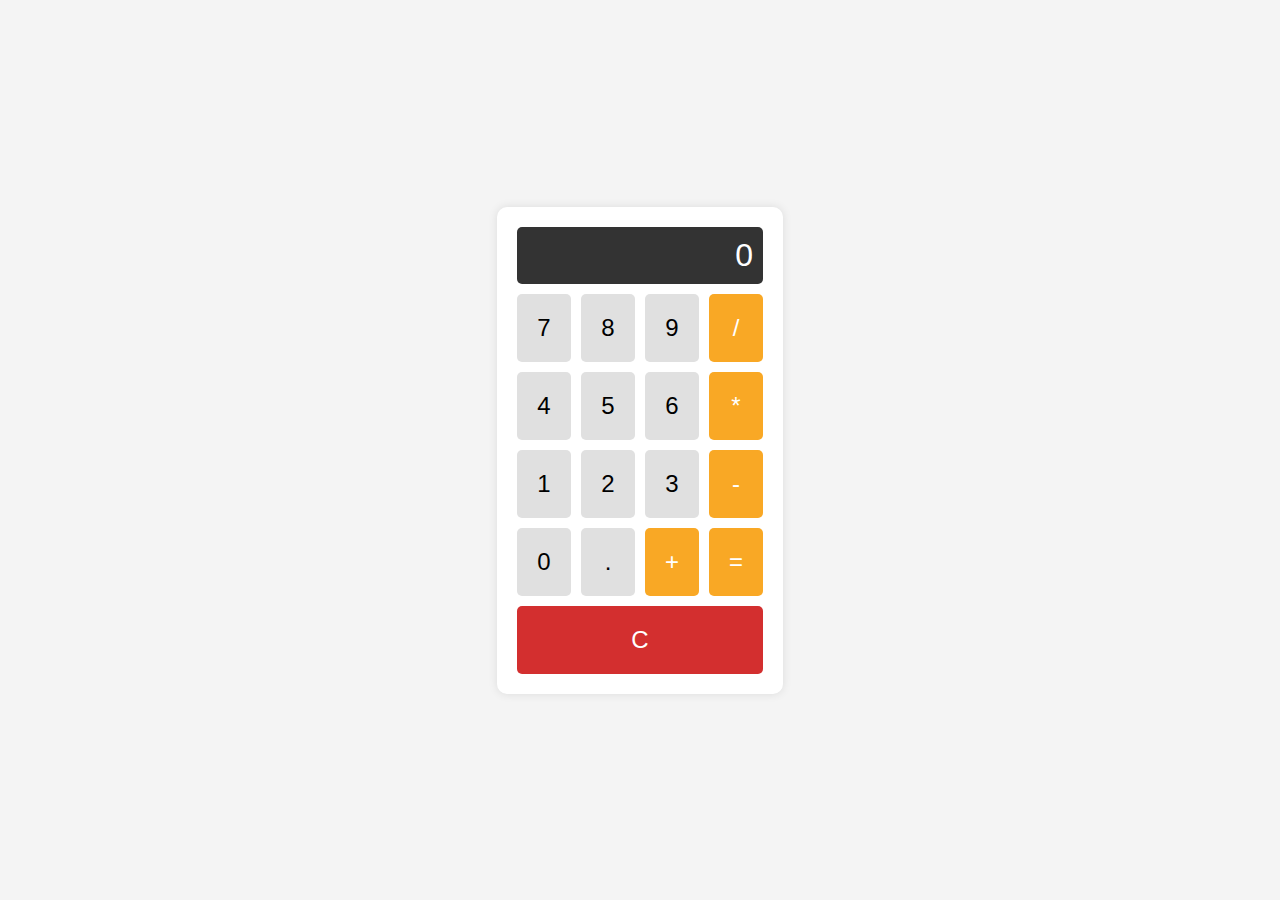
<file: Task 2/index.html>
<!DOCTYPE html>
<html lang="en">
<head>
    <meta charset="UTF-8">
    <meta name="viewport" content="width=device-width, initial-scale=1.0">
    <title>Calculator</title>
    <link rel="stylesheet" href="styles.css">
</head>
<body>
    <div class="calculator">
        <div class="display" id="display">0</div>
        <div class="buttons">
            <button class="btn" data-value="7">7</button>
            <button class="btn" data-value="8">8</button>
            <button class="btn" data-value="9">9</button>
            <button class="btn operator" data-value="/">/</button>

            <button class="btn" data-value="4">4</button>
            <button class="btn" data-value="5">5</button>
            <button class="btn" data-value="6">6</button>
            <button class="btn operator" data-value="*">*</button>

            <button class="btn" data-value="1">1</button>
            <button class="btn" data-value="2">2</button>
            <button class="btn" data-value="3">3</button>
            <button class="btn operator" data-value="-">-</button>

            <button class="btn" data-value="0">0</button>
            <button class="btn" data-value=".">.</button>
            <button class="btn operator" data-value="+">+</button>
            <button class="btn operator" data-value="=">=</button>

            <button class="btn clear" data-value="C">C</button>
        </div>
    </div>
    <script src="scripts.js"></script>
</body>
</html>
</file>
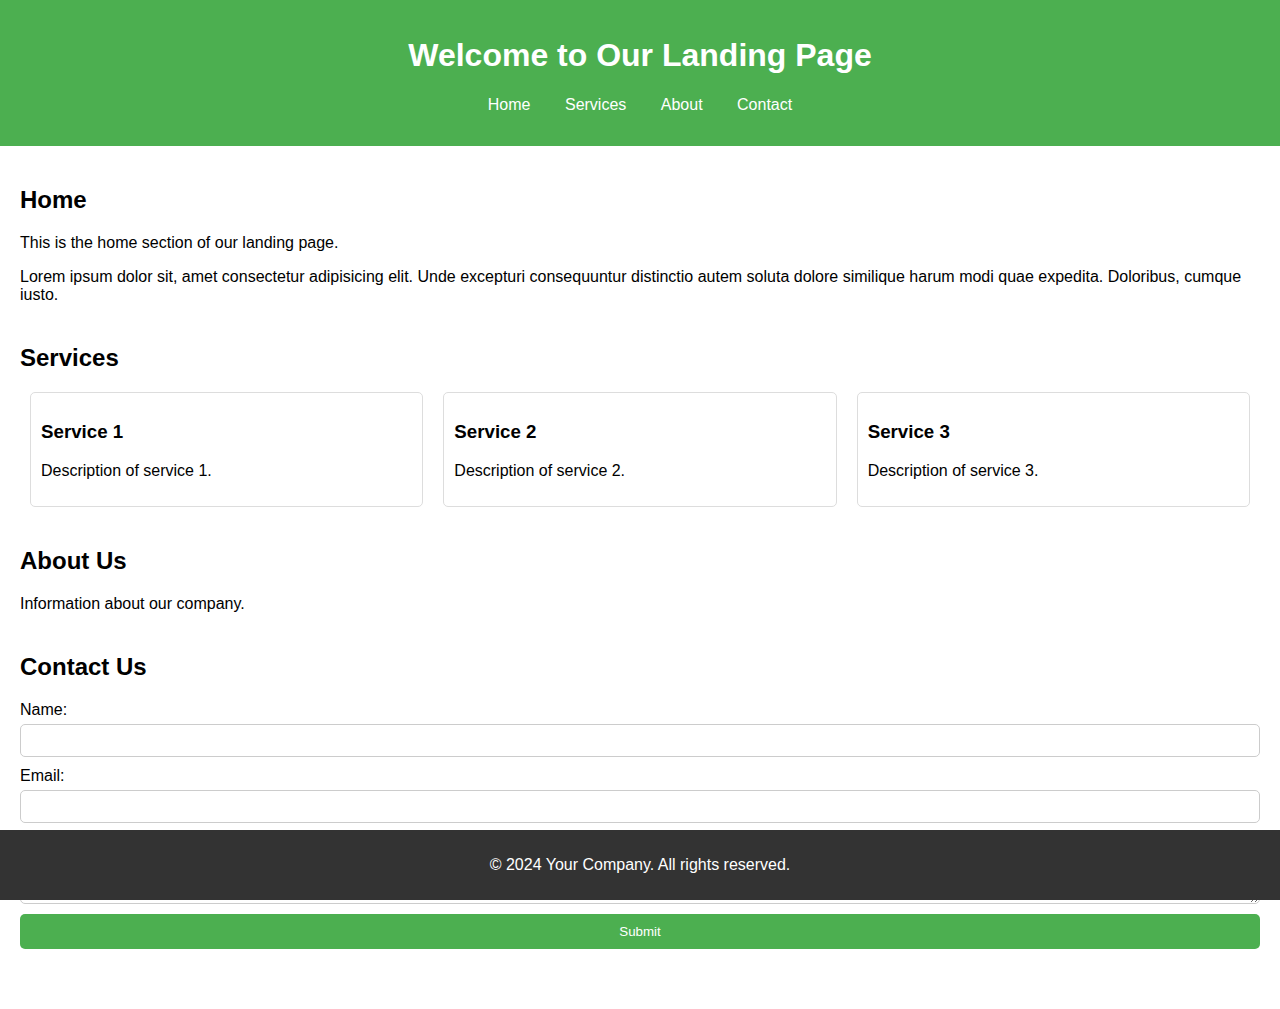
<file: Task 1/Task_1.html>
<!DOCTYPE html>
<html lang="en">
<head>
    <meta charset="UTF-8">
    <meta name="viewport" content="width=device-width, initial-scale=1.0">
    <title>Landing Page</title>
    <link rel="stylesheet" href="styles.css">
</head>
<body>
    <header>
        <h1>Welcome to Our Landing Page</h1>
        <nav>
            <ul>
                <li><a href="#home">Home</a></li>
                <li><a href="#services">Services</a></li>
                <li><a href="#about">About</a></li>
                <li><a href="#contact">Contact</a></li>
            </ul>
        </nav>
    </header>

    <main>
        <section id="home">
            <h2>Home</h2>
            <p>This is the home section of our landing page.</p>
            <p>Lorem ipsum dolor sit, amet consectetur adipisicing elit. Unde excepturi consequuntur distinctio autem soluta dolore similique harum modi quae expedita. Doloribus, cumque iusto.</p>
        </section>

        <section id="services">
            <h2>Services</h2>
            <div class="row">
                <div class="column">
                    <h3>Service 1</h3>
                    <p>Description of service 1.</p>
                </div>
                <div class="column">
                    <h3>Service 2</h3>
                    <p>Description of service 2.</p>
                </div>
                <div class="column">
                    <h3>Service 3</h3>
                    <p>Description of service 3.</p>
                </div>
            </div>
        </section>

        <section id="about">
            <h2>About Us</h2>
            <p>Information about our company.</p>
        </section>

        <section id="contact">
            <h2>Contact Us</h2>
            <form>
                <label for="name">Name:</label>
                <input type="text" id="name" name="name" required>

                <label for="email">Email:</label>
                <input type="email" id="email" name="email" required>

                <label for="message">Message:</label>
                <textarea id="message" name="message" required></textarea>

                <button type="submit">Submit</button>
            </form>
        </section>
    </main>

    <footer>
        <p>&copy; 2024 Your Company. All rights reserved.</p>
    </footer>

    <script src="scripts.js"></script>
</body>
</html>
</file>
<file: Task 2/styles.css>
body {
    display: flex;
    justify-content: center;
    align-items: center;
    height: 100vh;
    background-color: #f4f4f4;
    margin: 0;
    font-family: Arial, sans-serif;
}

.calculator {
    background-color: #fff;
    padding: 20px;
    border-radius: 10px;
    box-shadow: 0 0 10px rgba(0, 0, 0, 0.1);
}

.display {
    font-size: 2em;
    padding: 10px;
    background-color: #333;
    color: #fff;
    border-radius: 5px;
    text-align: right;
    margin-bottom: 10px;
}

.buttons {
    display: grid;
    grid-template-columns: repeat(4, 1fr);
    gap: 10px;
}

.btn {
    padding: 20px;
    background-color: #e0e0e0;
    border: none;
    border-radius: 5px;
    font-size: 1.5em;
    cursor: pointer;
}

.btn.operator {
    background-color: #f9a825;
    color: #fff;
}

.btn.clear {
    background-color: #d32f2f;
    color: #fff;
    grid-column: span 4;
}

.btn:hover {
    background-color: #d0d0d0;
}

.btn.operator:hover {
    background-color: #f57f17;
}

.btn.clear:hover {
    background-color: #c62828;
}
</file>
<file: Task 1/styles.css>
body {
    font-family: Arial, sans-serif;
    margin: 0;
    padding: 0;
}

header {
    background-color: #4CAF50;
    color: white;
    padding: 1em 0;
    text-align: center;
}

nav ul {
    list-style-type: none;
    padding: 0;
}

nav ul li {
    display: inline;
    margin: 0 15px;
}

nav ul li a {
    color: white;
    text-decoration: none;
}

main {
    padding: 20px;
}

section {
    margin-bottom: 40px;
}

.row {
    display: flex;
    justify-content: space-around;
}

.column {
    flex: 1;
    margin: 0 10px;
    padding: 10px;
    border: 1px solid #ddd;
    border-radius: 5px;
}

footer {
    background-color: #333;
    color: white;
    text-align: center;
    padding: 10px 0;
    position: fixed;
    width: 100%;
    bottom: 0;
}

form {
    display: flex;
    flex-direction: column;
}

form label {
    margin-bottom: 5px;
}

form input, form textarea {
    margin-bottom: 10px;
    padding: 8px;
    border: 1px solid #ccc;
    border-radius: 5px;
}

form button {
    padding: 10px;
    background-color: #4CAF50;
    color: white;
    border: none;
    border-radius: 5px;
    cursor: pointer;
}

form button:hover {
    background-color: #45a049;
}
</file>
